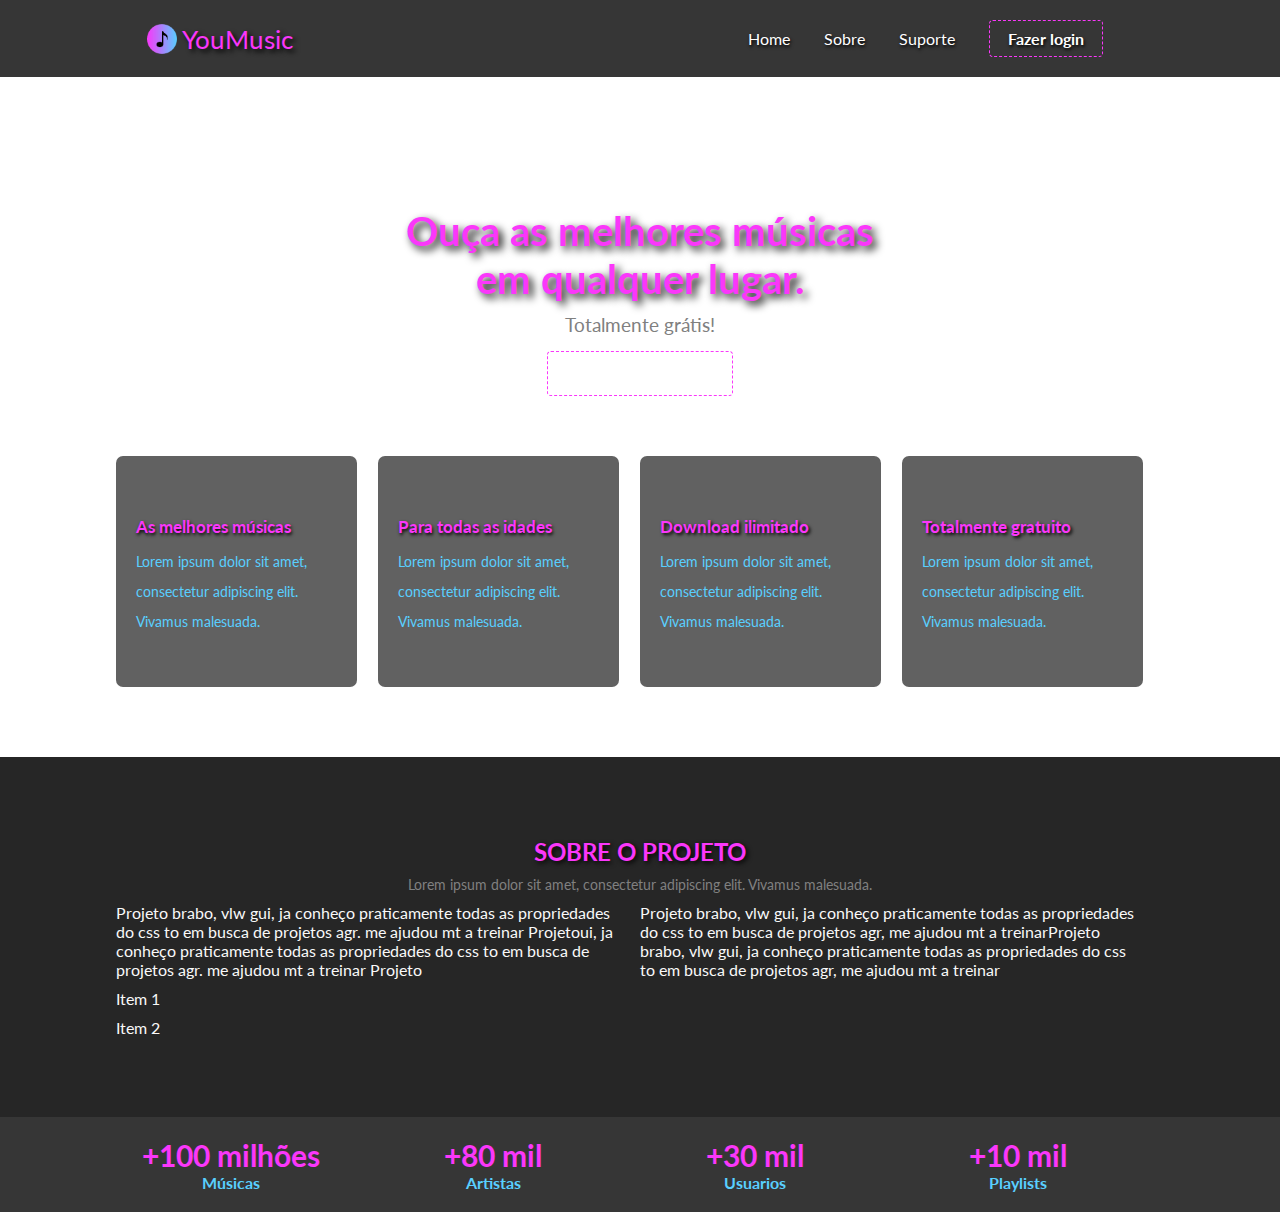
<file: index.html>
<!doctype html>
<html lang="pt">
<head>
    <meta charset="utf-8">
    <meta name="viewport" content="width=device-width, initial-scale=1, shrink-to-fit=no">
    <title>YouMusic</title>
    <link rel="apple-touch-icon" sizes="180x180" href="favicon/apple-touch-icon.png">
	<link rel="icon" type="image/png" sizes="32x32" href="favicon/favicon-32x32.png">
	<link rel="icon" type="image/png" sizes="16x16" href="favicon/favicon-16x16.png">
	<link rel="manifest" href="manifest.json">
	<meta name="msapplication-TileColor" content="#603cba">
	<meta name="theme-color" content="#ffffff">
    <link rel="stylesheet" href="https://cdnjs.cloudflare.com/ajax/libs/font-awesome/5.15.2/css/all.min.css" integrity="sha512-HK5fgLBL+xu6dm/Ii3z4xhlSUyZgTT9tuc/hSrtw6uzJOvgRr2a9jyxxT1ely+B+xFAmJKVSTbpM/CuL7qxO8w==" crossorigin="anonymous" />
    <link rel="stylesheet" href="style.css">
    <link rel="preconnect" href="https://fonts.gstatic.com">
    <link href="https://fonts.googleapis.com/css2?family=Lato:ital,wght@0,400;0,700;1,400&family=Noto+Sans+JP&display=swap" rel="stylesheet">
    <script src="https://cdnjs.cloudflare.com/ajax/libs/jquery/3.5.1/jquery.min.js" integrity="sha512-bLT0Qm9VnAYZDflyKcBaQ2gg0hSYNQrJ8RilYldYQ1FxQYoCLtUjuuRuZo+fjqhx/qtq/1itJ0C2ejDxltZVFg==" crossorigin="anonymous"></script>
    <script src="js/index.js"></script>
</head>
<body>

	<header>
		<div class="center">
			<div class="logo">
				<img src="logo/logo2.png" alt="">
				<h2>YouMusic</h2>
				<!-- <img src="logo/logotipo2.png" alt=""> -->
			</div>
			<div class="menu">
				<a href="#">Home</a>
				<a href="#">Sobre</a>
				<a href="#">Suporte</a>
				<a href="#" class="btn-menu" id="btn-abrir-form-login">Fazer login</a>
			</div>
			<div class="menu-mobile">
				<i class="fas fa-bars"></i>
			</div>
		</div>
	</header>

	<section class="main">
		<div class="center">
			<div class="main__cta">
				<h2>Ouça as melhores músicas</h2>
				<h2>em qualquer lugar.</h2>
				<p>Totalmente grátis!</p>
				<button id="btn-abrir-form-conta">Começar agora!</button>
			</div>

			<div class="diferenciais">
				<div class="diferencial-single">
					<i class="fas fa-music"></i>
					<h2>As melhores músicas</h2>
					<p>Lorem ipsum dolor sit amet, consectetur adipiscing elit. Vivamus malesuada.</p>
				</div>
				<div class="diferencial-single">
					<i class="fas fa-user"></i>
					<h2>Para todas as idades</h2>
					<p>Lorem ipsum dolor sit amet, consectetur adipiscing elit. Vivamus malesuada.</p>
				</div>
				<div class="diferencial-single">
					<i class="fas fa-download"></i>
					<h2>Download ilimitado</h2>
					<p>Lorem ipsum dolor sit amet, consectetur adipiscing elit. Vivamus malesuada.</p>
				</div>
				<div class="diferencial-single">
					<i class="fas fa-money-check-alt"></i>
					<h2>Totalmente gratuito</h2>
					<p>Lorem ipsum dolor sit amet, consectetur adipiscing elit. Vivamus malesuada.</p>
				</div>
			</div>
		</div>
	</section>

	<section class="sobre">
		<div class="center">
			<div class="chamada-sobre">
				<h2>Sobre o projeto</h2>
				<p>Lorem ipsum dolor sit amet, consectetur adipiscing elit. Vivamus malesuada.</p>
			</div>
			<div class="conteudo-sobre">
				<p>Projeto brabo, vlw gui, ja conheço praticamente todas as propriedades do css to em busca de projetos agr.
				me ajudou mt a treinar Projetoui, ja conheço praticamente todas as propriedades do css to em busca de projetos agr.
				me ajudou mt a treinar Projeto
					<br>
					<span><i class="fas fa-check-double"></i>
						 Item 1
						</span><br>
					<span><i class="fas fa-check-double"></i>
						Item 2
					</span>
				</p>
				<p>Projeto brabo, vlw gui, ja conheço praticamente todas as propriedades do css to em busca de projetos agr, me ajudou mt a treinarProjeto brabo, vlw gui, ja conheço praticamente todas as propriedades do css to em busca de projetos agr, me ajudou mt a treinar</p>
			</div>
		</div>
	</section>

	<section class="conquistas">
		<div class="center">
			<div class="conquista-single">
				<h2>+100 milhões</h2>
				<p>Músicas</p>
			</div>
			<div class="conquista-single">
				<h2>+80 mil</h2>
				<p>Artistas</p>
			</div>
			<div class="conquista-single">
				<h2>+30 mil</h2>
				<p>Usuarios</p>
			</div>
			<div class="conquista-single">
				<h2>+10 mil</h2>
				<p>Playlists</p>
			</div>
		</div>
	</section>


<div class="pop-up" id="bgModal">
	<div class="modal" id="modal-login">
		<div class="modal-header">
			<h2>Login</h2>
			<i class="fas fa-times close-modal"></i>
		</div>
		<div class="modal-body">
			<label for="email">Email</label>
			<input type="email" id="email" placeholder="Email">

			<label for="senha">Senha</label>
			<input type="password" id="senha" placeholder="Senha">
			
			<div class="form-check">
		      	<input type="checkbox" id="remember">
		      	<label for="remember">
		       		Mantenha-me conectado
		      	</label>
		    </div>

			<input type="submit" class="btn-login" value="Acessar conta">

			<a href="#">Esqueci minha senha</a>
		</div>
	</div>


	<div class="modal" id="modal-nova-conta">
		<div class="modal-header">
			<h2>Criar conta</h2>
			<i class="fas fa-times close-modal"></i>
		</div>
		<div class="modal-body">
			<label for="username">Username</label>
			<input type="username" id="username" placeholder="Username">

			<label for="email">Email</label>
			<input type="email" id="email" placeholder="Email">

			<label for="senha">Senha</label>
			<input type="password" id="senha" placeholder="Senha">
			
			<div class="form-check">
		      	<input type="checkbox" id="termos">
		      	<label for="termos">
		       		Eu li e concordo com os <a href="#" style="display: inline;">Termos de uso</a>.
		      	</label>
		    </div>

			<input type="submit" class="btn-login" value="Criar conta">
		</div>
	</div>

</div>

</body>
</html>
</file>
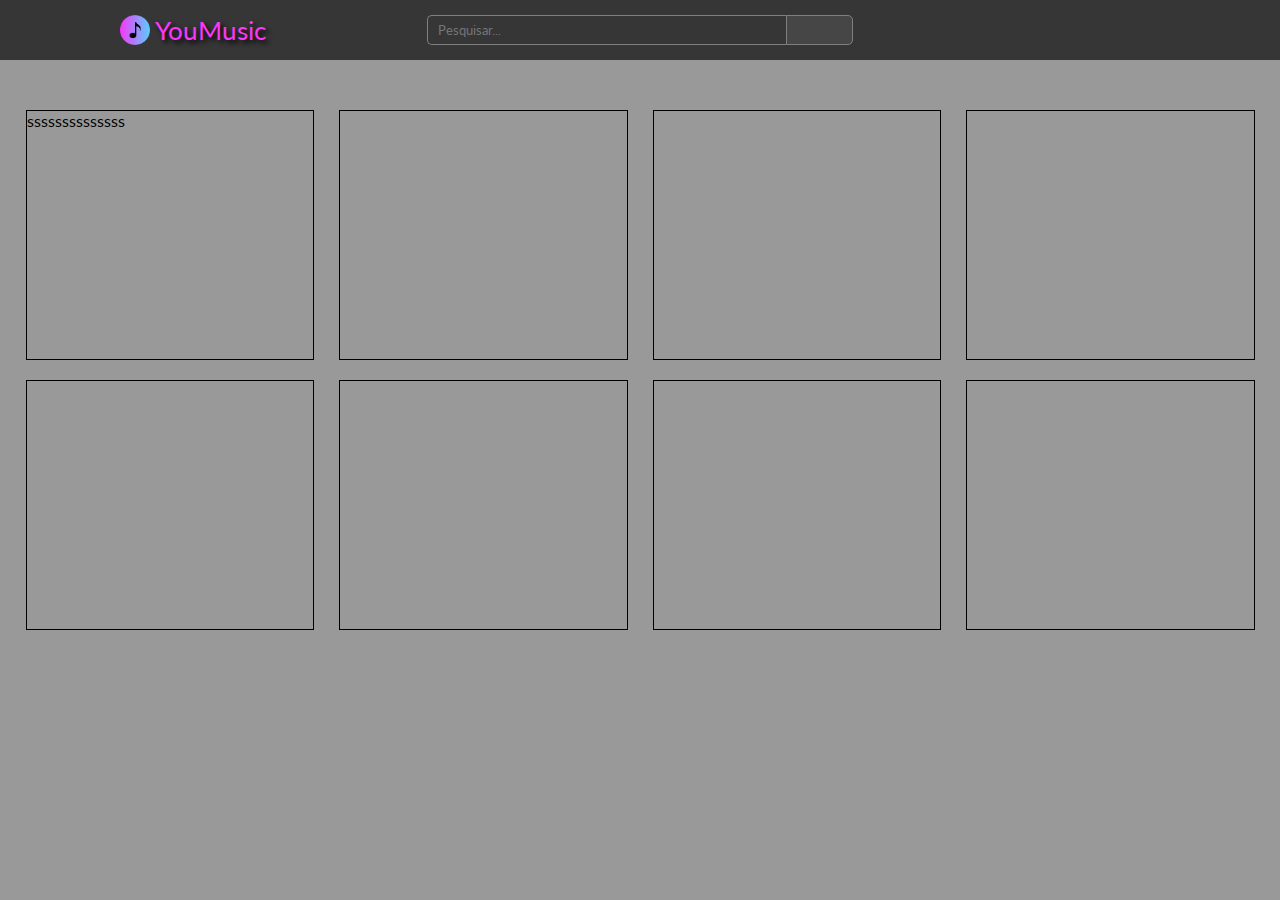
<file: home.html>
<!doctype html>
<html lang="pt">
<head>
    <meta charset="utf-8">
    <meta name="viewport" content="width=device-width, initial-scale=1, shrink-to-fit=no">
    <title>YouMusic</title>
    <link rel="apple-touch-icon" sizes="180x180" href="favicon/apple-touch-icon.png">
	<link rel="icon" type="image/png" sizes="32x32" href="favicon/favicon-32x32.png">
	<link rel="icon" type="image/png" sizes="16x16" href="favicon/favicon-16x16.png">
	<link rel="manifest" href="manifest.json">
	<meta name="msapplication-TileColor" content="#603cba">
	<meta name="theme-color" content="#ffffff">
    <link rel="stylesheet" href="https://cdnjs.cloudflare.com/ajax/libs/font-awesome/5.15.2/css/all.min.css" integrity="sha512-HK5fgLBL+xu6dm/Ii3z4xhlSUyZgTT9tuc/hSrtw6uzJOvgRr2a9jyxxT1ely+B+xFAmJKVSTbpM/CuL7qxO8w==" crossorigin="anonymous" />
    <link rel="stylesheet" href="css/home.css">
    <link rel="preconnect" href="https://fonts.gstatic.com">
    <link href="https://fonts.googleapis.com/css2?family=Lato:ital,wght@0,400;0,700;1,400&family=Noto+Sans+JP&display=swap" rel="stylesheet">
    <script src="https://cdnjs.cloudflare.com/ajax/libs/jquery/3.5.1/jquery.min.js" integrity="sha512-bLT0Qm9VnAYZDflyKcBaQ2gg0hSYNQrJ8RilYldYQ1FxQYoCLtUjuuRuZo+fjqhx/qtq/1itJ0C2ejDxltZVFg==" crossorigin="anonymous"></script>

</head>
<body>

	<nav>
		<div class="logo">
			<img src="logo/logo2.png" alt="">
			<h2>YouMusic</h2>
		</div>

		<div class="box-search">
			<input type="text" placeholder="Pesquisar...">
			<button type="button" class="btn-search"><i class="fas fa-search"></i></button>
		</div>
	</nav>

	<div class="container">
			<div class="col">ssssssssssssss</div>
			<div class="col"></div>
			<div class="col"></div>
			<div class="col"></div>
			<div class="col"></div>
			<div class="col"></div>
			<div class="col"></div>
			<div class="col"></div>
	</div>

</body>
</html>
</file>
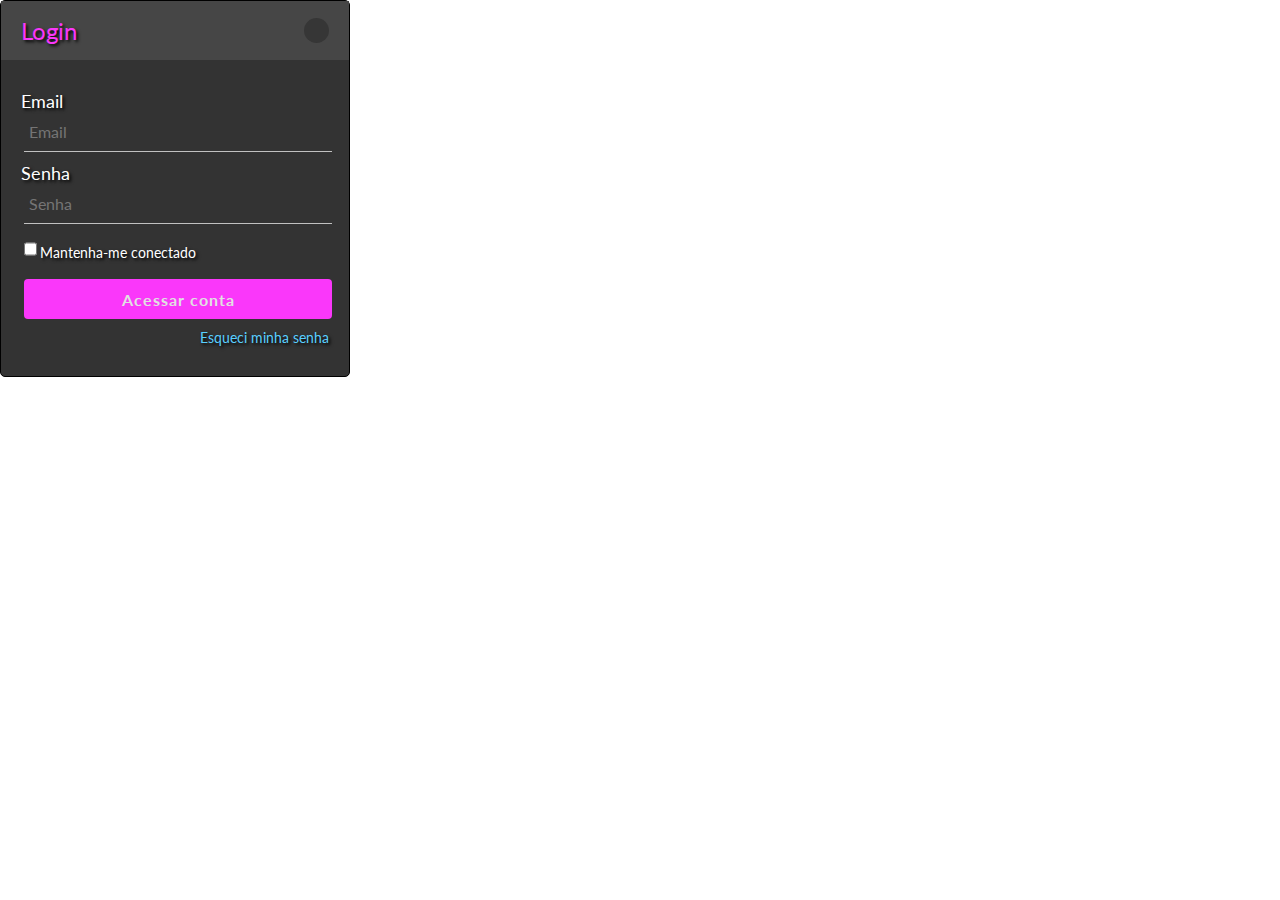
<file: login.html>
<!doctype html>
<html lang="pt">
<head>
    <meta charset="utf-8">
    <meta name="viewport" content="width=device-width, initial-scale=1, shrink-to-fit=no">
    <title>YouMusic</title>
    <link rel="apple-touch-icon" sizes="180x180" href="favicon/apple-touch-icon.png">
	<link rel="icon" type="image/png" sizes="32x32" href="favicon/favicon-32x32.png">
	<link rel="icon" type="image/png" sizes="16x16" href="favicon/favicon-16x16.png">
	<link rel="manifest" href="manifest.json">
	<meta name="msapplication-TileColor" content="#603cba">
	<meta name="theme-color" content="#ffffff">
    <link rel="stylesheet" href="https://cdnjs.cloudflare.com/ajax/libs/font-awesome/5.15.2/css/all.min.css" integrity="sha512-HK5fgLBL+xu6dm/Ii3z4xhlSUyZgTT9tuc/hSrtw6uzJOvgRr2a9jyxxT1ely+B+xFAmJKVSTbpM/CuL7qxO8w==" crossorigin="anonymous" />
    <link rel="preconnect" href="https://fonts.gstatic.com">
    <link href="https://fonts.googleapis.com/css2?family=Lato:ital,wght@0,400;0,700;1,400&family=Noto+Sans+JP&display=swap" rel="stylesheet">
 
    <style>

	    *{
	  		box-sizing: border-box;
	  		padding: 0;
	  		margin: 0;
	  		font-family: 'Lato', sans-serif;
	  		color: #262626;
		}
		body{
			padding-top: 50px;
		}
    	.modal{
    		position: absolute;
    		top: 0;
    		width: 350px;
    		height: auto;
    		padding-bottom: 20px;
    		margin: 0 auto;
    		border-radius: 5px;
    		border: 1px solid black;
    		background: rgba(0,0,0,0.8);
    		z-index:10;
    		text-shadow: 0.1em 0.1em 0.2em black;

    	}
    	.modal-header{
    		width: 100%;
    		display: inline-flex;
    		justify-content: space-between;
    		align-items: center;
    		padding: 15px 20px;
    		background: #464646;
	   	}
	   	.modal-header h2{
	   		color: #FA37FA;
	   		font-weight: 400;
	   	}
	   	.modal-header i{
	   		font-size: 16px;
	   		width: 25px;
	   		height: 25px;
	   		border-radius: 50%;
	   		background: #363636;
	   		color: #FA37FA;
	   		display: flex;
	   		justify-content: center;
	   		align-items: center;
	   	}
	   	.modal-body{
	   		margin-top: 30px;
	   		width: 100%;
	   		padding: 0 20px 10px;
	   	}
	   	.modal-body label, .modal-body input, .modal-body button{
	   		display: block;
	   	} 
	   	.modal-body label{
	   		font-size: 18px;
	   		color: #fff;
	   		margin: 5px 0 0;
	   	}
	   	.modal-body input{
	   		width: 100%;
	   		height: 40px;
	   		margin-left: 3px;
	   		margin-bottom: 10px;
	   		padding: 0 5px;
	   		border: 0;
	   		border-bottom: 1px solid #c1c1c1;
	   		outline: 0;
	   		background: transparent;
	   		font-size: 16px;
	   		color: #e1e1e1;
	   	}

	   	.modal-body input:focus{
	   		border-color: #FA37FA;
	   		transition: 200ms;
	   	}


	   	.modal-body .form-check{
	   		width: 100%;
	   		display: inline-flex;
	   		justify-content: flex-start;
	   		align-items: center;
	   	}
	   	.form-check input , .form-check label{
	   		width: auto;
	   		height: 20px;
	   		margin-left: 3px;
	   		margin-top: 5px;
	   		font-size: 14px;
	   	}

	   	.btn-login{
	   		width: 100%;
	   		height: 40px;
	   		margin: 10px 0 20px 3px;
	   		border: 0 !important;
	   		background: #FA37FA !important;
	   		border-radius: 4px;
	   		color: #FFF;
	   		letter-spacing: 1px;
	   		font-weight: 700;
	   		outline: none;
	   		cursor: pointer;
	   	}
	   	.modal-body a{
	   		width: 100%;
	   		display: flex;
	   		align-items: center;
	   		justify-content: flex-end;
	   		text-decoration: none;
	   		font-size: 14px;
	   		color: #59CFFF;
	   	}

    </style>

</head>
<body>

	
	
	<div class="modal">
		<div class="modal-header">
			<h2>Login</h2>
			<i class="fas fa-times"></i>
		</div>
		<div class="modal-body">
			<label for="email">Email</label>
			<input type="email" id="email" placeholder="Email">

			<label for="senha">Senha</label>
			<input type="password" id="senha" placeholder="Senha">
			
			<div class="form-check">
		      	<input type="checkbox" id="remember">
		      	<label for="remember">
		       		Mantenha-me conectado
		      	</label>
		    </div>

			<input type="submit" class="btn-login" value="Acessar conta">

			<a href="#">Esqueci minha senha</a>
		</div>
	</div>



</body>
</html>
</file>
<file: style.css>
*{
  box-sizing: border-box;
  padding: 0;
  margin: 0;
  font-family: 'Lato', sans-serif;
  color: #262626;
}

.center{
	max-width: 1100px;
	margin: 0 auto;
	padding: 0 2%;
	display: flex;
	justify-content: center;
	flex-wrap: wrap;
}

header{
	background: #363636;
	padding: 20px 0;
	/*border-bottom: 1px solid rgb(200,200,200);*/
}
.logo{
	color: #FA37FA;
	display: inline-flex;
	align-items: center;
}
.logo h2{
	font-weight: normal;
	font-size: 26px;
	color: #FA37FA;
    text-shadow: 0.1em 0.1em 0.2em black;
}
.logo img{
	max-height: 30px;
	margin-right: 5px;
}
.menu{
	text-align: right;
	width: 80%;
}
.menu-mobile{display: none;}
.menu a{
	color: #FFF;
	font-size: 16px;
	text-decoration: none;
	margin-right: 30px;
    text-shadow: 0.1em 0.1em 0.2em black;
	transition: 0.3s;


}
.menu a:hover{
	color: #EA38F5;
}
.menu .btn-menu{
	background: transparent;
	display: inline-block;
	padding: 8px 18px;
	border: 1px dashed  #FA37FA;
	font-weight: 700;
	color: #FFF;
	border-radius: 4px;
}
.menu .btn-menu:hover{
	background: #EA38F5;
	color: #FFF;
}


/*Section Main*/

.main{
	/*background-image: url('img/fundo-de-formas-abstratas-branca.jpg');*/
	background-image: url('https://image.freepik.com/vetores-gratis/fundo-preto-com-forma-geometrica-de-brilho-neon-gradiente_8306-297.jpg');



	padding: 70px 0;
	background-position: center;
	background-size: cover;
	background-repeat: no-repeat;
	background-attachment: fixed;
}

.main__cta{
	width: 100%;
	margin: 60px;
	text-align: center;
}

.main__cta h2{
	color: #FA37FA;
	margin: 00px 0;
	font-size: 40px;
    text-shadow: 0.1em 0.1em 0.2em black;
}

.main__cta p{
	color: gray;
	font-size: 19px;
	margin: 10px 0 15px;
}
.main__cta button{
	background: transparent;
	display: inline-block;
	padding: 12px 36px;
	border: 1px dashed #FA37FA !important;
	color: #FFF;
	border-radius: 4px;
	border: 0;
	font-size: 16px;
	font-weight: 700;
	cursor: pointer;
}
.main__cta button:hover{
	background: #FA37FA;
	transition: 200ms;
}

.diferenciais{
	display: flex;
	flex-wrap: wrap;
}
.diferencial-single{
	/*background: white;*/
	background: rgba(80,80,80,0.9);
	width: 23%;
	margin-right: 2%;
	padding: 50px 20px;
	border-radius: 7px;
}
.diferencial-single:hover{
    transform: scale(1.1);
	background: rgba(80,80,80,1);

    transition: 50ms;
}
.diferencial-single i{
	color: #FA37FA;
	font-size: 23px;
    text-shadow: 0.1em 0.1em 0.2em black;
}
.diferencial-single h2{
	color: #FA37FA;
	font-size: 17px;
	margin: 10px 0;
    text-shadow: 0.1em 0.1em 0.2em black;
}
.diferencial-single p{
	color: #59CFFF;
	font-size: 14px;
	line-height: 30px;
}

.sobre{
	padding: 80px 0;
	background: #262626;
}
.chamada-sobre{
	width: 100%;
	text-align: center;
}
.chamada-sobre h2{
	color: #FA37FA;
	text-transform: uppercase;
    text-shadow: 0.1em 0.1em 0.2em black;

}
.chamada-sobre p{
	color: gray;
	font-size: 14px;
	margin: 10px 0;
}

.conteudo-sobre{
	display: flex;
	flex-wrap: wrap;
}
.conteudo-sobre p{
	/*margin: 0 20px;*/
	width: 48%;
	margin-right: 2%;
	color: #F9F9F9;
}
.conteudo-sobre span{
	display: inline-block;
	width: 100%;
	margin-top: 10px;
	color: #F9F9F9;
}
.conteudo-sobre i{
	color: #FA37FA;
}

.conquistas{
	background: #363636;
	padding: 20px 0;
}

.conquista-single{
	width: 22%;
	margin-right: 3%;
	text-align: center;
	color: #59CFFF !important;
}
.conquista-single p{
	font-size: 16px;
	font-weight: 700;
	color: #59CFFF !important;
	
}
.conquista-single h2{
	font-size: 30px;
	color: #FA37FA;
}

@media screen and (max-width: 768px){
	
	.main__cta{
		margin: 60px 20px 120px;
	}
	.main__cta h2{
		/*font-size: 32px;*/
	}


	.diferencial-single{
		width: 100%;
		margin-bottom: 20px;
	}
	.logo{
		width: 30%;
		padding-left: 15px;
	}

	.menu-mobile{
		display: block;
		text-align: right;
		width: 70%;
	}
	.menu-mobile i{
		font-size: 23px;
		cursor: pointer;
		margin-top: 8px;
		color: #FFF;
		margin-right: 15px;
	}
	.menu{
		display: none;
	}
	.conteudo-sobre p{
		width: 100%;
		margin: 20px 20px; 
	}
}




/*Configurando barra de scroll*/
::-webkit-scrollbar{
	width: 7px;
	height: 7px;
}
::-webkit-scrollbar-button:start:decrement,
::-webkit-scrollbar-button:end:increment  {
  	display: none;
}
::-webkit-scrollbar-track-piece  {
 	background-color: black;
  	-webkit-border-radius: 0px;
  	position: absolute;
}
::-webkit-scrollbar-thumb:vertical {
	background: rgb(250,55,250);
	background: linear-gradient(180deg, rgba(250,55,250,1) 44%, rgba(89,207,255,1) 100%);	
  	-webkit-border-radius: 4px;
}







.pop-up{
	/*display: none;  Hidden by default */
	visibility: hidden;
	position: fixed; /* Stay in place */
	z-index:10; /* Sit on top */
	left: 0;
	top: 0;
	width: 100%; /* Full width */
	height: 100%; /* Full height */
	overflow: auto; /* Enable scroll if needed */
	background-color: rgba(0,0,0,0.6); /* Black w/ opacity */
	display: flex;
	justify-content: center;
	align-items: center;
}

.modal{
	display: none;
	position: absolute;
	top: 20px;
	left: calc(50% - 175px);
	width: 350px;
	height: auto;
	padding-bottom: 20px;
	margin: 0 auto;
	border-radius: 5px;
	border: 1px solid black;
	background: rgba(40,40,40,0.9);
	z-index:10;
	text-shadow: 0.1em 0.1em 0.2em black;

}
.modal-header{
	width: 100%;
	display: inline-flex;
	justify-content: space-between;
	align-items: center;
	padding: 15px 20px;
	background: rgba(0,0,0,0.9);
	}
	.modal-header h2{
		color: #FA37FA;
		font-weight: 400;
	}
	.modal-header i{
		font-size: 16px;
		width: 25px;
		height: 25px;
		border-radius: 50%;
		background: #363636;
		color: #FA37FA;
		display: flex;
		justify-content: center;
		align-items: center;
		cursor: pointer;
	}
	.modal-body{
		margin-top: 30px;
		width: 100%;
		padding: 0 20px 10px;
	}
	.modal-body label, .modal-body input, .modal-body button{
		display: block;
	} 
	.modal-body label{
		font-size: 18px;
		color: #fff;
		margin: 5px 0 0;
	}
	.modal-body input{
		width: 100%;
		height: 40px;
		margin-left: 3px;
		margin-bottom: 10px;
		padding: 0 5px;
		border: 0;
		border-bottom: 1px solid #c1c1c1;
		outline: 0;
		background: transparent;
		font-size: 16px;
		color: #FA37FA;
	}

	.modal-body input:focus{
		border-color: #FA37FA;
		transition: 200ms;
	}


	.modal-body .form-check{
		width: 100%;
		display: inline-flex;
		justify-content: flex-start;
		align-items: center;
	}
	.form-check input , .form-check label{
		width: auto;
		height: 20px;
		margin-left: 3px;
		margin-top: 5px;
		font-size: 14px;
	}

	.btn-login{
		width: 100%;
		height: 40px;
		margin: 10px 0 20px 3px;
		border: 0 !important;
		background: #FA37FA !important;
		border-radius: 4px;
		color: #FFF !important;
		letter-spacing: 1px;
		font-weight: 700;
		outline: none;
		cursor: pointer;
	}
	.modal-body a{
		width: 100%;
		display: flex;
		align-items: center;
		justify-content: flex-end;
		text-decoration: none;
		font-size: 14px;
		color: #59CFFF;
	}
</file>
<file: css/home.css>
*{
  box-sizing: border-box;
  padding: 0;
  margin: 0;
  font-family: 'Lato', sans-serif;
}
nav{
	width: 100%;
	height: 60px;
	background:#363636; 
	display: inline-flex;
	justify-content: center;
	align-items: center;
	position: fixed;
	top: 0;
	/*padding: 0 100px;*/
}

.logo{
	position: absolute;
	left: 120px;
	color: #FA37FA;
	display: inline-flex;
	align-items: center;
}
.logo h2{
	font-weight: normal;
	font-size: 26px;
	color: #FA37FA;
    text-shadow: 0.1em 0.1em 0.2em black;
}
.logo img{
	max-height: 30px;
	margin-right: 5px;
}


/*
	box de pesquisa
*/

.box-search{
	width: 35%;
	height: 40px;
	/*border: 1px solid white;*/
	display: inline-flex;
	flex-wrap: wrap;
	justify-content: center;
	align-items: center;
}
.box-search input{
	width: 80%;
	height: 30px;
	padding-left: 10px;
	background: transparent;
	border: 1px solid gray;
	border-right-width: 0;
	color: #FFF;
	outline: none;
	border-radius: 5px 0px 0px 5px;
}
.box-search button{
	width: 15%;
	height: 30px;
	background: transparent;
	border: 1px solid gray;
	background: #464646;
	color: #FFF;
	outline: none;
	cursor: pointer;
	border-radius: 0 5px 5px 0;
}

/*
	Conteudo principal
*/

.container{
	max-width: 100%;
	position: relative;
	height:  calc(100vh - 60px);
	margin-top: 60px;
	padding-top: 50px;
	background: #999999;
	display: flex;
	padding-left: 2%;
	flex-wrap: wrap;
	flex-direction: column;
	overflow: auto;
	padding-left: 2%;
}
.col{
	width: 23%;
	min-width: 250px;
	height: 250px;
	display: block;
	margin-right: 2%;
	margin-bottom: 20px;
	border: 1px solid black;
	flex-wrap: wrap;
}
</file>
